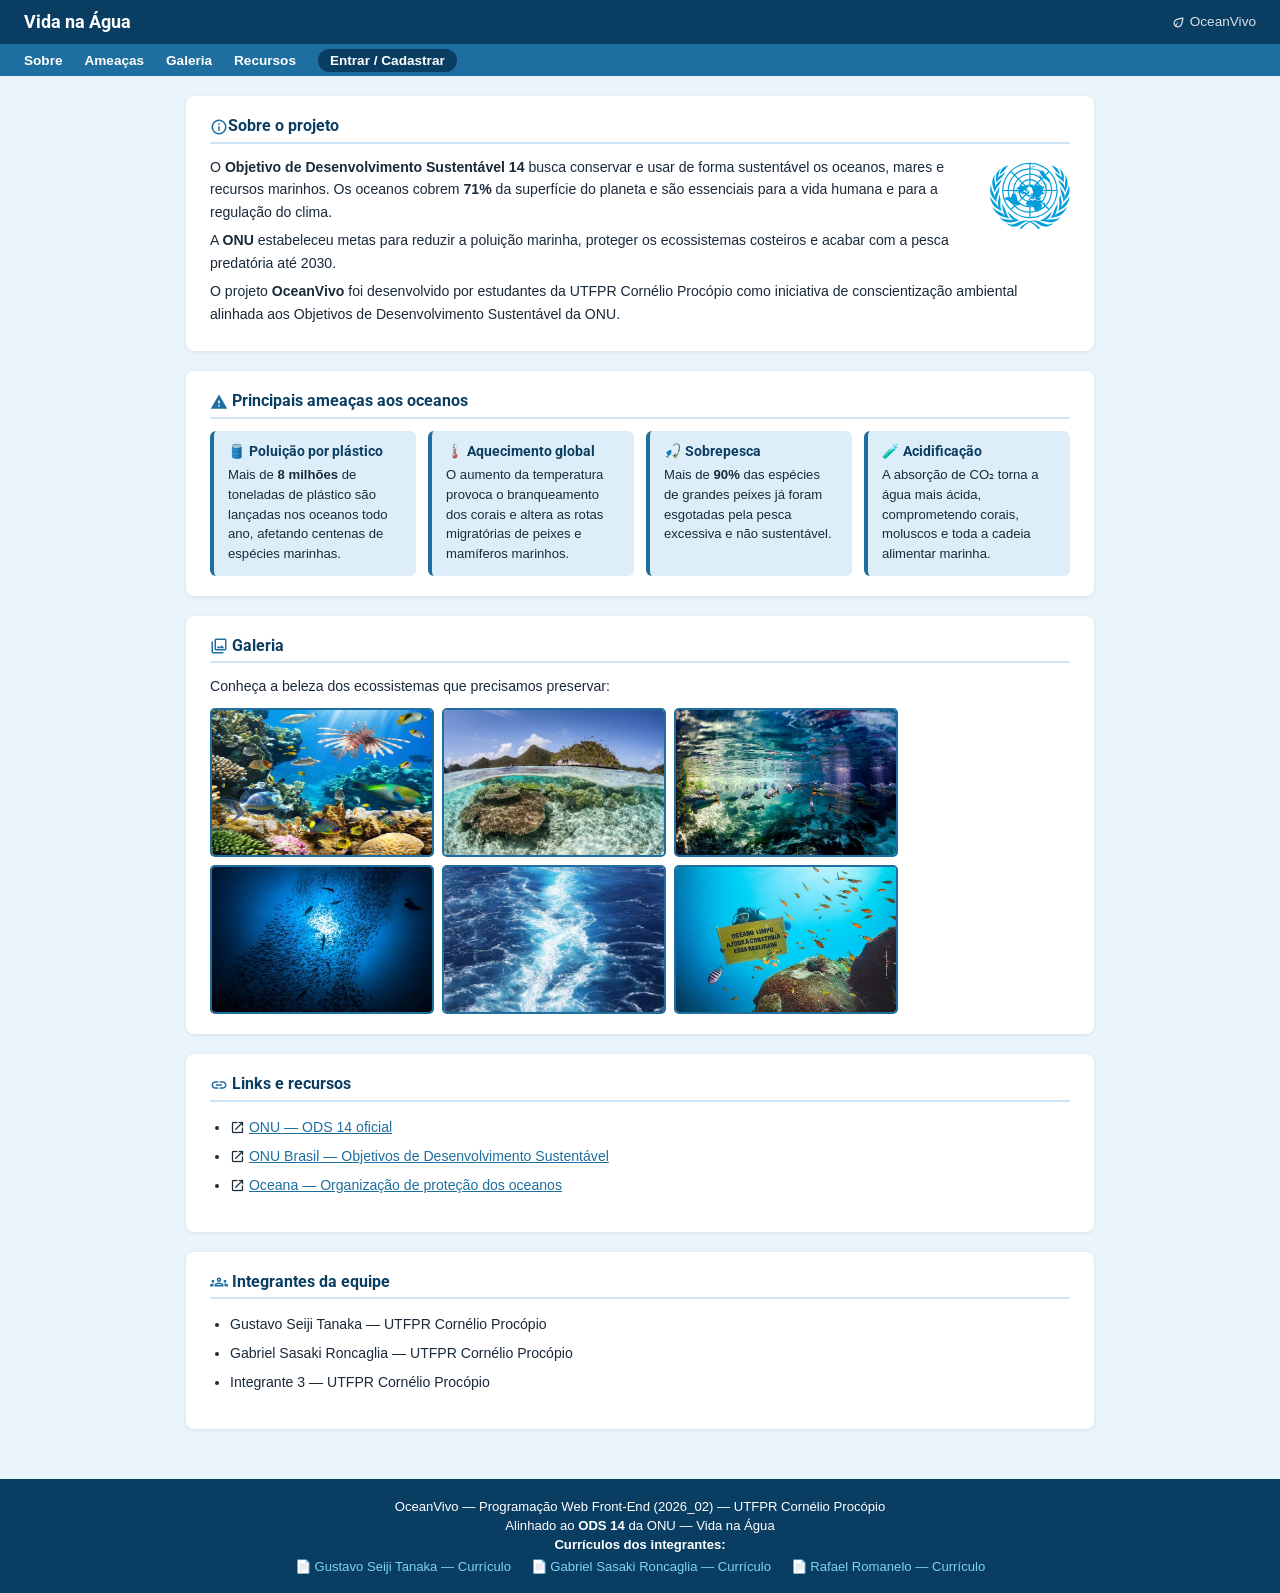
<file: index.html>
<!DOCTYPE html>
<html lang="pt-br">
<head>
    <meta charset="UTF-8">
    <meta name="viewport" content="width=device-width, initial-scale=1.0">
    <link rel="stylesheet" href="https://fonts.googleapis.com/css2?family=Roboto:wght@400;700&display=swap">
    <link rel="stylesheet" href="https://fonts.googleapis.com/icon?family=Material+Icons+Outlined">
    <link rel="stylesheet" href="style.css">
    <title>ODS 14 - Vida na Água</title>
</head>
<body>

    <header>
        <h1>Vida na Água</h1>
        <span>
            <i class="material-icons-outlined icone">eco</i>
            OceanVivo
        </span>
    </header>

    <nav>
        <a href="#sobre">Sobre</a>
        <a href="#ameacas">Ameaças</a>
        <a href="#galeria">Galeria</a>
        <a href="#recursos">Recursos</a>
        <a href="login.html" class="nav-destaque">Entrar / Cadastrar</a>
    </nav>

    <main>
        <section id="sobre">
            <h2><i class="material-icons-outlined icone-titulo">info</i>Sobre o projeto</h2>
            <img class="img-ods" src="img/un-logo.svg" alt="Ícone do ODS 14 - Vida na Água" width="80" height="80">
            <p>
                O <span id="ods14"><strong>Objetivo de Desenvolvimento Sustentável 14</strong></span> busca
                conservar e usar de forma sustentável os oceanos, mares e recursos marinhos.
                Os oceanos cobrem <span id="perc"><strong>71%</strong></span> da superfície do planeta
                e são essenciais para a vida humana e para a regulação do clima.
            </p>
            <p>
                A <span id="onu"><strong>ONU</strong></span> estabeleceu metas para reduzir a poluição marinha,
                proteger os ecossistemas costeiros e acabar com a pesca predatória até <span id="ano">2030</span>.
            </p>
            <p>
                O projeto <strong>OceanVivo</strong> foi desenvolvido por estudantes da
                <span id="utfpr">UTFPR Cornélio Procópio</span> como iniciativa de conscientização
                ambiental alinhada aos Objetivos de Desenvolvimento Sustentável da ONU.
            </p>
        </section>

        <section id="ameacas">
            <h2>
                <i class="material-icons-outlined icone-titulo">warning</i>
                Principais ameaças aos oceanos
            </h2>
            <div class="cards">
                <div class="card">
                    <h3>🛢️ Poluição por plástico</h3>
                    <p>Mais de <strong>8 milhões</strong> de toneladas de plástico são lançadas nos oceanos todo ano, afetando centenas de espécies marinhas.</p>
                </div>
                <div class="card">
                    <h3>🌡️ Aquecimento global</h3>
                    <p>O aumento da temperatura provoca o branqueamento dos corais e altera as rotas migratórias de peixes e mamíferos marinhos.</p>
                </div>
                <div class="card">
                    <h3>🎣 Sobrepesca</h3>
                    <p>Mais de <strong>90%</strong> das espécies de grandes peixes já foram esgotadas pela pesca excessiva e não sustentável.</p>
                </div>
                <div class="card">
                    <h3>🧪 Acidificação</h3>
                    <p>A absorção de CO₂ torna a água mais ácida, comprometendo corais, moluscos e toda a cadeia alimentar marinha.</p>
                </div>
            </div>
        </section>

        <section id="galeria">
            <h2>
                <i class="material-icons-outlined icone-titulo">photo_library</i>
                Galeria
            </h2>
            <p>Conheça a beleza dos ecossistemas que precisamos preservar:</p>
            <div class="galeria">
                <img src="img/img-01.webp"
                     alt="Recife de coral com peixes tropicais" width="220" height="145">
                <img src="img/img-02.webp"
                     alt="Tartaruga marinha no oceano" width="220" height="145">
                <img src="img/img-03.webp"
                     alt="Mergulhadora no fundo do mar" width="220" height="145">
                <img src="img/img-04.webp"
                     alt="Vista aérea de praia com mar azul" width="220" height="145">
                <img src="img/img-05.webp"
                     alt="Pôr do sol sobre o oceano" width="220" height="145">
                <img src="img/img-06.webp"
                     alt="Oceano Limpo" width="220" height="145">
            </div>
        </section>

        <section id="recursos">
            <h2>
                <i class="material-icons-outlined icone-titulo">link</i>
                Links e recursos
            </h2>
            <ul>
                <li>
                    <i class="material-icons-outlined icone">open_in_new</i>
                    <a href="https://sdgs.un.org/goals/goal14" target="_blank">ONU — ODS 14 oficial</a>
                </li>
                <li>
                    <i class="material-icons-outlined icone">open_in_new</i>
                    <a href="https://brasil.un.org/pt-br/sdgs" target="_blank" title="Site oficial da ONU no Brasil">ONU Brasil — Objetivos de Desenvolvimento Sustentável</a>
                </li>
                <li>
                    <i class="material-icons-outlined icone">open_in_new</i>
                    <a href="https://oceana.org" target="_blank">Oceana — Organização de proteção dos oceanos</a>
                </li>
            </ul>
        </section>

        <section id="equipe">
            <h2>
                <i class="material-icons-outlined icone-titulo">groups</i>
                Integrantes da equipe
            </h2>
            <ul>
                <li>Gustavo Seiji Tanaka — UTFPR Cornélio Procópio</li>
                <li>Gabriel Sasaki Roncaglia — UTFPR Cornélio Procópio</li>
                <li>Integrante 3 — UTFPR Cornélio Procópio</li>
            </ul>
        </section>
    </main>

    <footer>
        <p>OceanVivo — Programação Web Front-End (2026_02) — UTFPR Cornélio Procópio</p>
        <p>Alinhado ao <strong>ODS 14</strong> da ONU — Vida na Água</p>
        <p><strong>Currículos dos integrantes:</strong></p>
        <a href="curriculos/cv_tnk/index.html" target="_blank">📄 Gustavo Seiji Tanaka — Currículo</a>
        <a href="curriculos/cv_GabrielSasaki/index.html" target="_blank">📄 Gabriel Sasaki Roncaglia — Currículo</a>
        <a href="curriculos/cv_RafaelRomanelo/index.html" target="_blank">📄 Rafael Romanelo — Currículo</a>
    </footer>

</body>
</html>
</file>
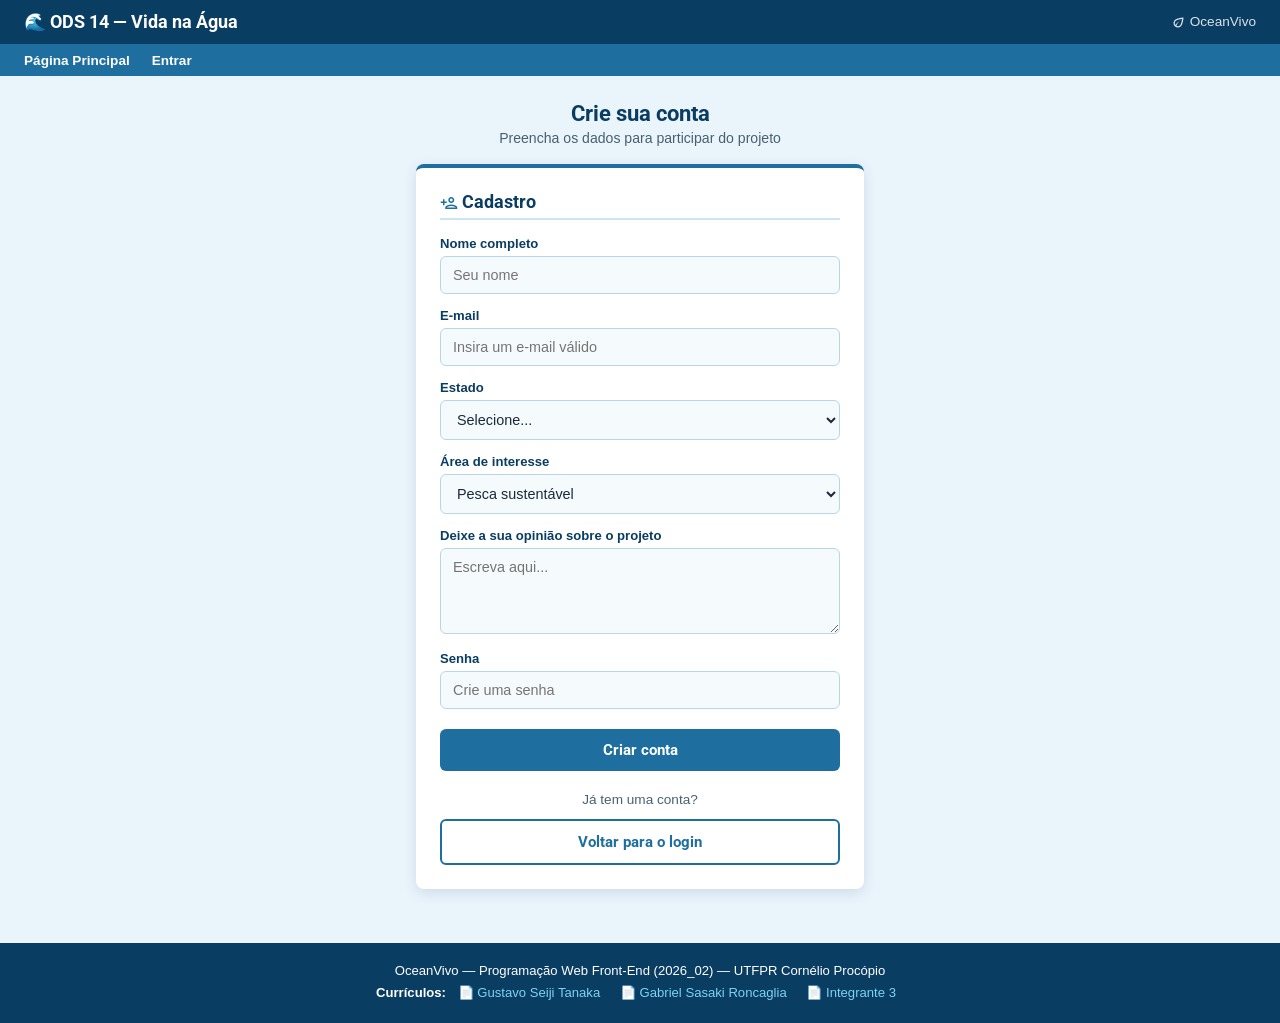
<file: cadastro.html>
<!DOCTYPE html>
<html lang="pt-br">
<head>
    <meta charset="UTF-8">
    <meta name="viewport" content="width=device-width, initial-scale=1.0">
    <link rel="stylesheet" href="https://fonts.googleapis.com/css2?family=Roboto:wght@400;700&display=swap">
    <link rel="stylesheet" href="https://fonts.googleapis.com/icon?family=Material+Icons+Outlined">
    <link rel="stylesheet" href="style.css">
    <title>ODS 14 - Cadastrar</title>
</head>
<body>

    <header>
        <h1>🌊 ODS 14 — Vida na Água</h1>
        <span>
            <i class="material-icons-outlined icone">eco</i>
            OceanVivo
        </span>
    </header>

    <nav>
        <a href="index.html">Página Principal</a>
        <a href="login.html">Entrar</a>
    </nav>

    <main class="cadastro-box">
        <div class="cadastro-titulo">
            <h2 id="titulo-projeto">Crie sua conta</h2>
            <span class="subtitulo">Preencha os dados para participar do projeto</span>
        </div>

        <section class="secao" id="cadastro">
            <h2>
                <i class="material-icons-outlined icone-titulo">person_add</i>
                Cadastro
            </h2>
            <form action="login.html" method="get">
                <div class="campo">
                    <label for="cad-nome">Nome completo</label>
                    <input type="text" id="cad-nome" name="nome" placeholder="Seu nome" required>
                </div>

                <div class="campo">
                    <label for="cad-email">E-mail</label>
                    <input type="email" id="cad-email" name="email" placeholder="Insira um e-mail válido" required>
                </div>

                <div class="campo">
                    <label for="cad-estado">Estado</label>
                    <select id="cad-estado" name="estado" required>
                        <option value="">Selecione...</option>
                        <option value="PR">Paraná</option>
                        <option value="SP">São Paulo</option>
                        <option value="SC">Santa Catarina</option>
                        <option value="RJ">Rio de Janeiro</option>
                        <option value="outro">Outro</option>
                    </select>
                </div>

                <div class="campo">
                    <label for="cad-interesse">Área de interesse</label>
                    <select id="cad-interesse" name="interesse">
                        <option value="corais">Preservação de corais</option>
                        <option value="plastico">Combate ao plástico</option>
                        <option value="pesca" selected>Pesca sustentável</option>
                        <option value="educacao">Educação ambiental</option>
                    </select>
                </div>

                <div class="campo">
                    <label for="cad-opiniao">Deixe a sua opinião sobre o projeto</label>
                    <textarea id="cad-opiniao" name="opiniao" rows="4" placeholder="Escreva aqui..."></textarea>
                </div>

                <div class="campo">
                    <label for="cad-senha">Senha</label>
                    <input type="password" id="cad-senha" name="senha" placeholder="Crie uma senha" required>
                </div>

                <input type="submit" class="botao" value="Criar conta">
            </form>

            <p class="texto-ajuda">Já tem uma conta?</p>
            <a class="botao botao-secundario" href="login.html">Voltar para o login</a>
        </section>
    </main>

    <footer>
        <p>OceanVivo — Programação Web Front-End (2026_02) — UTFPR Cornélio Procópio</p>
        <p>
            <strong>Currículos:</strong>
            <a href="curriculos/cv_tnk/index.html" target="_blank">📄 Gustavo Seiji Tanaka</a>
            <a href="curriculos/cv_GabrielSasaki/index.html" target="_blank">📄 Gabriel Sasaki Roncaglia</a>
            <a href="#" target="_blank">📄 Integrante 3</a>
        </p>
    </footer>

</body>
</html>
</file>
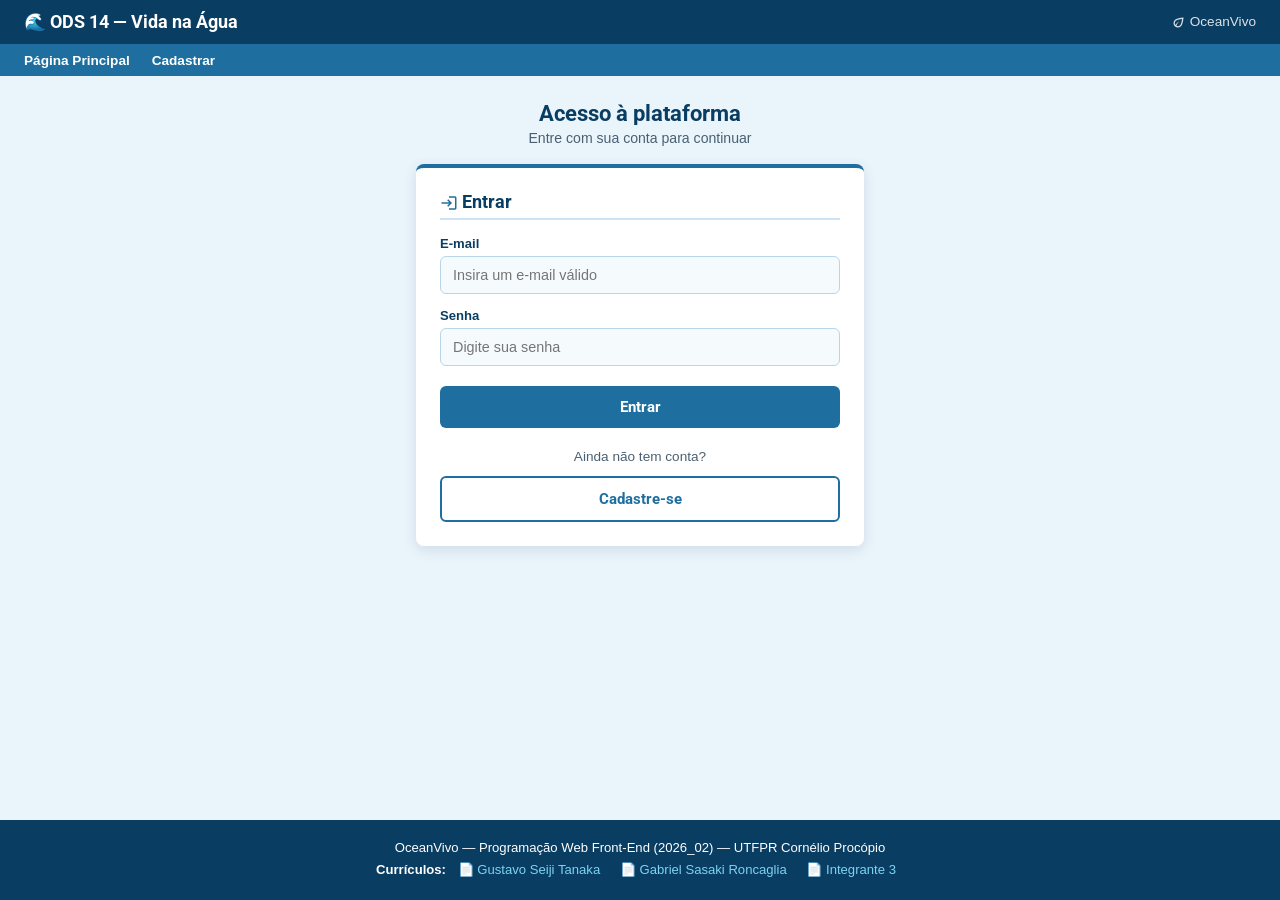
<file: login.html>
<!DOCTYPE html>
<html lang="pt-br">
<head>
    <meta charset="UTF-8">
    <meta name="viewport" content="width=device-width, initial-scale=1.0">
    <link rel="stylesheet" href="https://fonts.googleapis.com/css2?family=Roboto:wght@400;700&display=swap">
    <link rel="stylesheet" href="https://fonts.googleapis.com/icon?family=Material+Icons+Outlined">
    <link rel="stylesheet" href="style.css">
    <title>ODS 14 - Entrar</title>
</head>
<body>

    <header>
        <h1>🌊 ODS 14 — Vida na Água</h1>
        <span>
            <i class="material-icons-outlined icone">eco</i>
            OceanVivo
        </span>
    </header>

    <nav>
        <a href="index.html">Página Principal</a>
        <a href="cadastro.html">Cadastrar</a>
    </nav>

    <main class="cadastro-box">
        <div class="cadastro-titulo">
            <h2 id="titulo-projeto">Acesso à plataforma</h2>
            <span class="subtitulo">Entre com sua conta para continuar</span>
        </div>

        <section class="secao" id="login">
            <h2>
                <i class="material-icons-outlined icone-titulo">login</i>
                Entrar
            </h2>
            <form action="index.html" method="get">
                <div class="campo">
                    <label for="login-email">E-mail</label>
                    <input type="email" id="login-email" name="email" placeholder="Insira um e-mail válido" required>
                </div>

                <div class="campo">
                    <label for="login-senha">Senha</label>
                    <input type="password" id="login-senha" name="senha" placeholder="Digite sua senha" required>
                </div>

                <input type="submit" class="botao" value="Entrar">
            </form>

            <p class="texto-ajuda">Ainda não tem conta?</p>
            <a class="botao botao-secundario" href="cadastro.html">Cadastre-se</a>
        </section>
    </main>

    <footer>
        <p>OceanVivo — Programação Web Front-End (2026_02) — UTFPR Cornélio Procópio</p>
        <p>
            <strong>Currículos:</strong>
            <a href="curriculos/cv_tnk/index.html" target="_blank">📄 Gustavo Seiji Tanaka</a>
            <a href="curriculos/cv_GabrielSasaki/index.html" target="_blank">📄 Gabriel Sasaki Roncaglia</a>
            <a href="#" target="_blank">📄 Integrante 3</a>
        </p>
    </footer>

</body>
</html>
</file>
<file: style.css>
body {
    font-family: Arial, sans-serif;
    font-size: 14px;
    margin: 0;
    background-color: #eaf4fb;
    color: #1a2a3a;
    display: flex;
    flex-direction: column;
    min-height: 100vh;
}

main {
    flex: 1;
}

h1, h2, h3 {
    font-family: 'Roboto', Arial, sans-serif;
}

header {
    background-color: #0a3d62;
    color: white;
    padding: 12px 24px;
    display: flex;
    align-items: center;
    justify-content: space-between;
}

header h1 {
    margin: 0;
    font-size: 1.1rem;
}

header span {
    font-size: 0.85rem;
    opacity: 0.85;
}

nav {
    background-color: #1e6f9f;
    padding: 8px 24px;
}

nav a {
    color: white;
    text-decoration: none;
    margin-right: 18px;
    font-size: 0.85rem;
    font-weight: bold;
}

nav a:hover {
    text-decoration: underline;
}

.nav-destaque {
    background-color: #0a3d62;
    padding: 4px 12px;
    border-radius: 14px;
}

.nav-destaque:hover {
    background-color: #07304e;
    text-decoration: none;
}

.icone {
    font-size: 15px;
    vertical-align: middle;
}

.icone-titulo {
    font-size: 18px;
    vertical-align: middle;
    color: #1e6f9f;
}

section {
    padding: 20px 24px;
    max-width: 860px;
    margin: 20px auto;
    background-color: white;
    border-radius: 8px;
    box-shadow: 0 1px 4px rgba(0, 0, 0, 0.08);
}

section h2 {
    font-size: 1rem;
    color: #0a3d62;
    margin-top: 0;
    border-bottom: 2px solid #cce4f5;
    padding-bottom: 6px;
    margin-bottom: 12px;
}

section p {
    font-size: 0.88rem;
    line-height: 1.6;
    margin: 6px 0;
}

section ul, section ol {
    font-size: 0.88rem;
    line-height: 1.7;
    padding-left: 20px;
}

section ul li, section ol li {
    margin-bottom: 5px;
}

section ul a {
    color: #1e6f9f;
}

section ul a:hover {
    text-decoration: underline;
}

.img-ods {
    float: right;
    margin: 0 0 8px 16px;
}

.cards {
    display: flex;
    gap: 12px;
    flex-wrap: wrap;
    margin-top: 10px;
}

.card {
    background-color: #ddeef8;
    border-left: 4px solid #1e6f9f;
    padding: 12px 14px;
    border-radius: 6px;
    flex: 1;
    min-width: 160px;
}

.card h3 {
    margin: 0 0 6px;
    font-size: 0.88rem;
    color: #0a3d62;
}

.card p {
    margin: 0;
    font-size: 0.82rem;
    line-height: 1.5;
}

.galeria {
    display: flex;
    gap: 8px;
    flex-wrap: wrap;
    margin-top: 10px;
}

.galeria img {
    border-radius: 5px;
    border: 2px solid #1e6f9f;
}

footer {
    background-color: #0a3d62;
    color: white;
    text-align: center;
    padding: 16px;
    margin-top: 30px;
    font-size: 0.82rem;
}

footer p {
    margin: 4px 0;
}

footer a {
    color: #7dd3f0;
    text-decoration: none;
    display: inline-block;
    margin: 3px 8px;
}

footer a:hover {
    text-decoration: underline;
}

.cadastro-box {
    width: 100%;
    box-sizing: border-box;
    max-width: 480px;
    margin: 24px auto;
    padding: 0 16px;
}

.cadastro-titulo {
    text-align: center;
    margin-bottom: 18px;
}

#titulo-projeto {
    font-size: 1.4rem;
    color: #0a3d62;
    margin: 0 0 4px 0;
    border: none;
    padding: 0;
}

.subtitulo {
    font-size: 0.88rem;
    color: #4a6072;
    display: block;
}

.secao {
    max-width: none;
    margin: 0;
    padding: 24px;
    border-top: 4px solid #1e6f9f;
    box-shadow: 0 4px 14px rgba(10, 61, 98, 0.12);
}

.secao h2 {
    font-size: 1.1rem;
    margin-bottom: 16px;
}

.campo {
    margin-bottom: 14px;
}

.campo label {
    display: block;
    font-size: 0.82rem;
    font-weight: bold;
    color: #0a3d62;
    margin-bottom: 5px;
}

.campo input,
.campo select,
.campo textarea {
    width: 100%;
    box-sizing: border-box;
    padding: 10px 12px;
    font-family: Arial, sans-serif;
    font-size: 0.9rem;
    color: #1a2a3a;
    background-color: #f5fafd;
    border: 1px solid #b7d6ea;
    border-radius: 6px;
    transition: border-color 0.2s, box-shadow 0.2s, background-color 0.2s;
}

.campo textarea {
    resize: vertical;
}

.campo input:focus,
.campo select:focus,
.campo textarea:focus {
    outline: none;
    background-color: white;
    border-color: #1e6f9f;
    box-shadow: 0 0 0 3px rgba(30, 111, 159, 0.2);
}

.botao {
    width: 100%;
    padding: 12px;
    margin-top: 6px;
    font-family: 'Roboto', Arial, sans-serif;
    font-size: 0.95rem;
    font-weight: bold;
    color: white;
    background-color: #1e6f9f;
    border: none;
    border-radius: 6px;
    cursor: pointer;
    transition: background-color 0.2s, transform 0.1s;
}

.botao:hover {
    background-color: #0a3d62;
}

.botao:active {
    transform: scale(0.98);
}

.botao-secundario {
    display: block;
    box-sizing: border-box;
    text-align: center;
    text-decoration: none;
    color: #1e6f9f;
    background-color: white;
    border: 2px solid #1e6f9f;
    margin-top: 0;
}

.botao-secundario:hover {
    color: white;
    background-color: #1e6f9f;
}

.texto-ajuda {
    font-size: 0.85rem;
    color: #4a6072;
    margin: 18px 0 8px;
    text-align: center;
}
</file>
